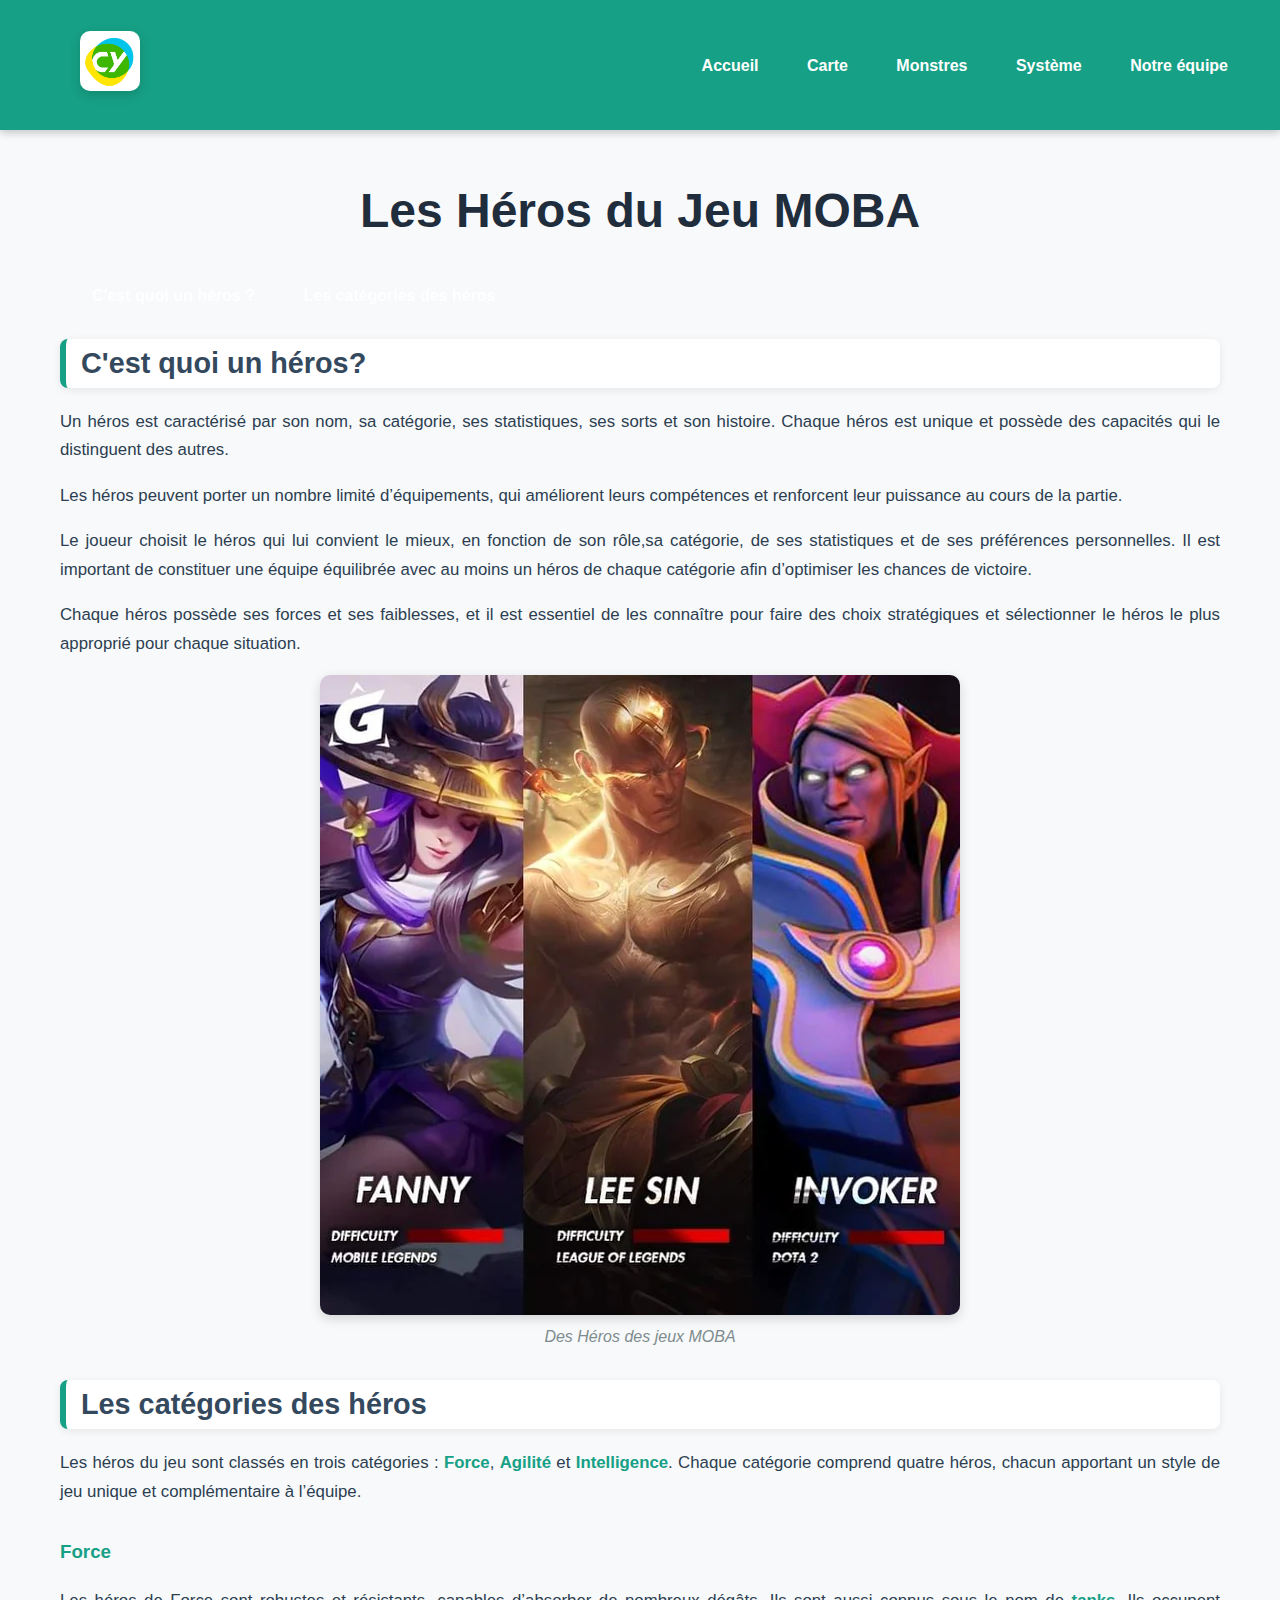
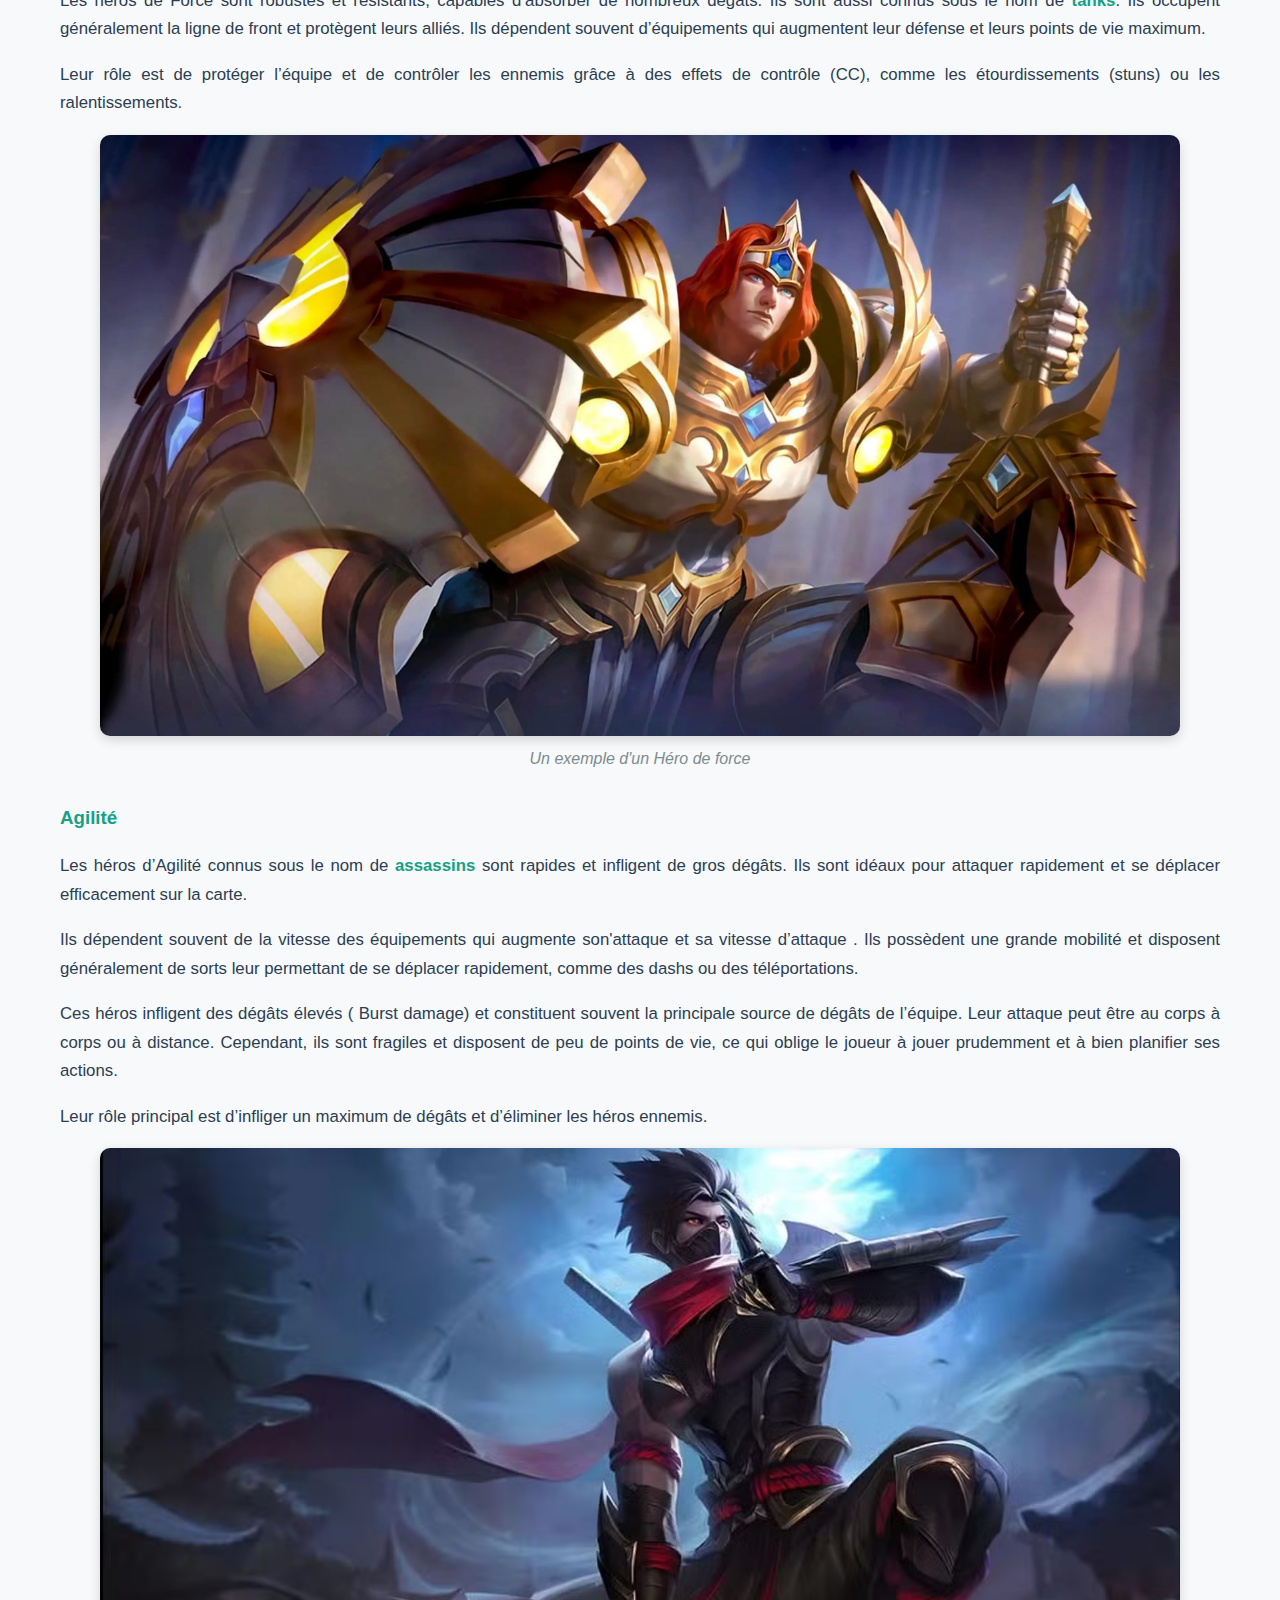
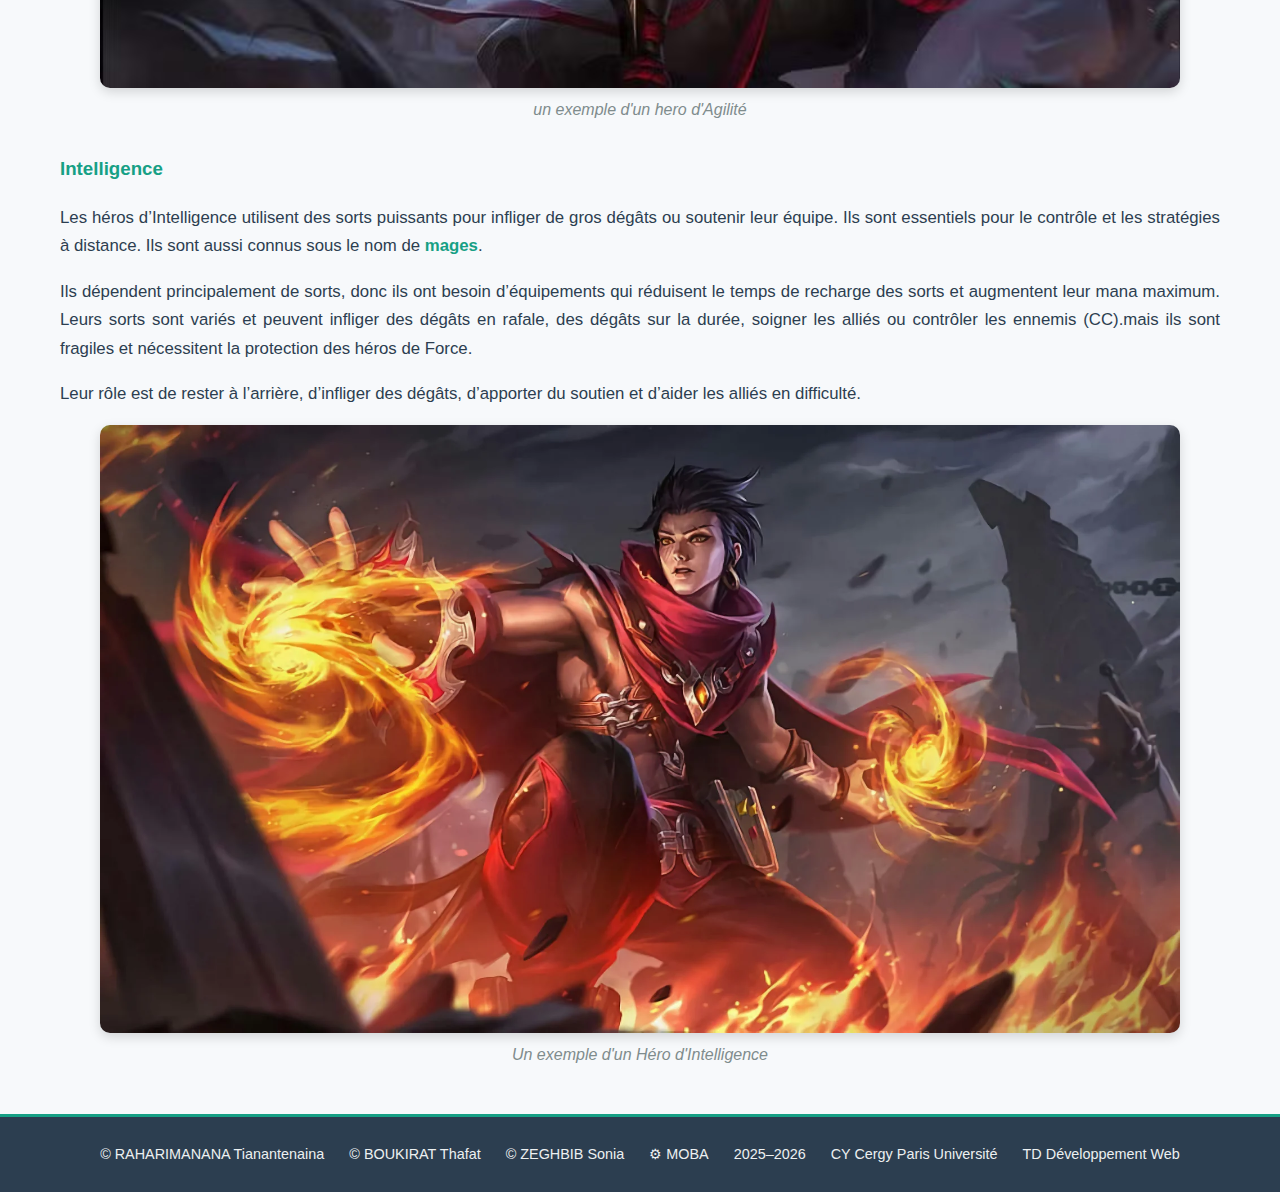
<file: pages/heros.html>
<!DOCTYPE html>
<html lang="fr">
<head>
    <meta charset="UTF-8">
    <meta name="viewport" content="width=device-width, initial-scale=1.0">
    <meta name="description" content="Présentation des héros du jeu MOBA">
    <meta name="author" content="RAHARIMANANA Tianantenaina, BOUKIRAT Thafat, ZEGHBIB Sonia">
    <link rel="icon" href="../images/icon.png">
    <link rel="stylesheet" href="../styles/styles.css">
    <title>Les Héros du Jeu MOBA </title>
</head>
<body>
    <header>
        <div class="navbar">
        <figure>
            <img src="../images/icon.png" alt="icon">
        </figure>

        <nav>
            <ul>
                <li><a href="../index.html">Accueil</a></li>
                <li><a href="carte.html">Carte</a></li>
                 <li><a href="monstres.html">Monstres</a></li>
                 <li><a href="systeme.html">Système</a></li>         
                 <li><a href="equipe.html">Notre équipe</a></li>               
            </ul>
        </nav>
        </div>
        <h1 class="titre"> Les Héros du Jeu MOBA  </h1>
    </header>



    <main>
        <aside>
            <nav>
                <ul>
                    <li><a href="#definition">C'est quoi un héros ?</a></li>
                    <li><a href="#categories">Les catégories des héros</a></li>
                </ul>
            </nav>
        </aside>

        <section>
            <div>
                <h2 id="definition" class="sous-titre"> C'est quoi un héros?</h2>
                    <p>
                        Un héros est caractérisé par son nom, sa catégorie, ses statistiques, ses sorts et son histoire. Chaque héros est unique et possède des capacités qui le distinguent des autres.
                    </p>
                    <p>
                        Les héros peuvent porter un nombre limité d’équipements, qui améliorent leurs compétences et renforcent leur puissance au cours de la partie.
                    </p>
                    <p>
                        Le joueur choisit le héros qui lui convient le mieux, en fonction de son rôle,sa catégorie, de ses statistiques et de ses préférences personnelles.
                        Il est important de constituer une équipe équilibrée avec au moins un héros de chaque catégorie afin d’optimiser les chances de victoire.
                    </p>
                    <p>
                         Chaque héros possède ses forces et ses faiblesses, et il est essentiel de les connaître pour faire des choix stratégiques
                          et sélectionner le héros le plus approprié pour chaque situation.
                    </p>
                    <figure>
                        <img src="../images/mobaHeros.webp" alt="Des Héros des jeux MOBA">
                        <figcaption> Des Héros des jeux MOBA </figcaption>
                    </figure>

            </div>


            <article>
                <h2 id="categories" class="sous-titre">Les catégories des héros</h2>
                    <p> 
                          Les héros du jeu sont classés en trois catégories : <strong>Force</strong>, <strong>Agilité</strong> et <strong>Intelligence</strong>. Chaque catégorie comprend quatre héros, chacun apportant un style de jeu unique et complémentaire à l’équipe.
                    </p>

                     <h3> Force</h3>
                       <p>
                             Les héros de Force sont robustes et résistants, capables d’absorber de nombreux dégâts. 
                             Ils sont aussi connus sous le nom de <strong>tanks</strong>. Ils occupent généralement la ligne de front et protègent leurs alliés.
                             Ils dépendent souvent d’équipements qui augmentent leur défense et leurs points de vie maximum.
                        </p>
                        <p>
                             Leur rôle est de protéger l’équipe et de contrôler les ennemis grâce à des effets de contrôle (CC),
                             comme les étourdissements (stuns) ou les ralentissements.
                        </p>
                        <figure>
                        <img src="../images/tank.webp" alt="Un exemple d'un Héro de force">
                        <figcaption> Un exemple d'un Héro de force </figcaption>
                         </figure>



                    <h3> Agilité</h3>
                         <p>
                             Les héros d’Agilité connus sous le nom de <strong>assassins</strong> sont rapides et infligent de gros dégâts. Ils sont idéaux pour attaquer rapidement 
                             et se déplacer efficacement sur la carte.
                        </p>
                        <p>
                             Ils dépendent souvent de la vitesse des équipements qui augmente son'attaque et sa vitesse d’attaque . 
                             Ils possèdent une grande mobilité et disposent généralement de sorts
                             leur permettant de se déplacer rapidement, comme des dashs ou des téléportations.
                        </p>
                        <p>
                             Ces héros infligent des dégâts élevés ( Burst damage) et constituent souvent la principale source 
                             de dégâts de l’équipe. 
                             Leur attaque peut être au corps à corps ou à distance. Cependant, ils sont fragiles et disposent de peu de points de vie, 
                             ce qui oblige le joueur à jouer prudemment et à bien planifier ses actions.
                        </p>
                         <p> Leur rôle principal est d’infliger un maximum de dégâts et d’éliminer les héros ennemis. </p>
                         <figure>
                            <img src="../images/assassin.avif" alt="un exemple d'un hero d'Agilité">
                            <figcaption> un exemple d'un hero d'Agilité </figcaption>
                        </figure>
                        
                        
                    <h3>Intelligence</h3>
                    <p>
                         Les héros d’Intelligence utilisent des sorts puissants pour infliger de gros dégâts ou soutenir leur équipe. 
                         Ils sont essentiels pour le contrôle et les stratégies à distance. Ils sont aussi connus sous le nom de <strong>mages</strong>.
                    </p>
                    <p>
                         Ils dépendent principalement de sorts, donc ils ont besoin d’équipements qui réduisent le temps de recharge des sorts 
                         et augmentent leur mana maximum. Leurs sorts sont variés et peuvent infliger des dégâts en rafale, des dégâts sur la durée, soigner 
                         les alliés ou contrôler les ennemis (CC).mais ils sont fragiles et nécessitent la protection 
                        des héros de Force.         
                    </p>
                    <p>
                        Leur rôle est de rester à l’arrière, d’infliger des dégâts, d’apporter du soutien et d’aider les alliés en difficulté. 
                    </p>

                        <figure>
                        <img src="../images/mage.webp" alt="Un exemple d'un Héro d'Intelligence">
                        <figcaption> Un exemple d'un Héro d'Intelligence </figcaption>
                        </figure>
            </article>

        </section>
    </main>
    <footer>
        <p>&#169; RAHARIMANANA Tianantenaina</p>
        <p>&#169; BOUKIRAT Thafat</p>
        <p>&#169; ZEGHBIB Sonia</p>
        <p>&#9881; MOBA</p>
        <p> 2025–2026</p>
        <p> CY Cergy Paris Université</p>
        <p>TD Développement Web</p>
    </footer>

</body>
</html>
</file>
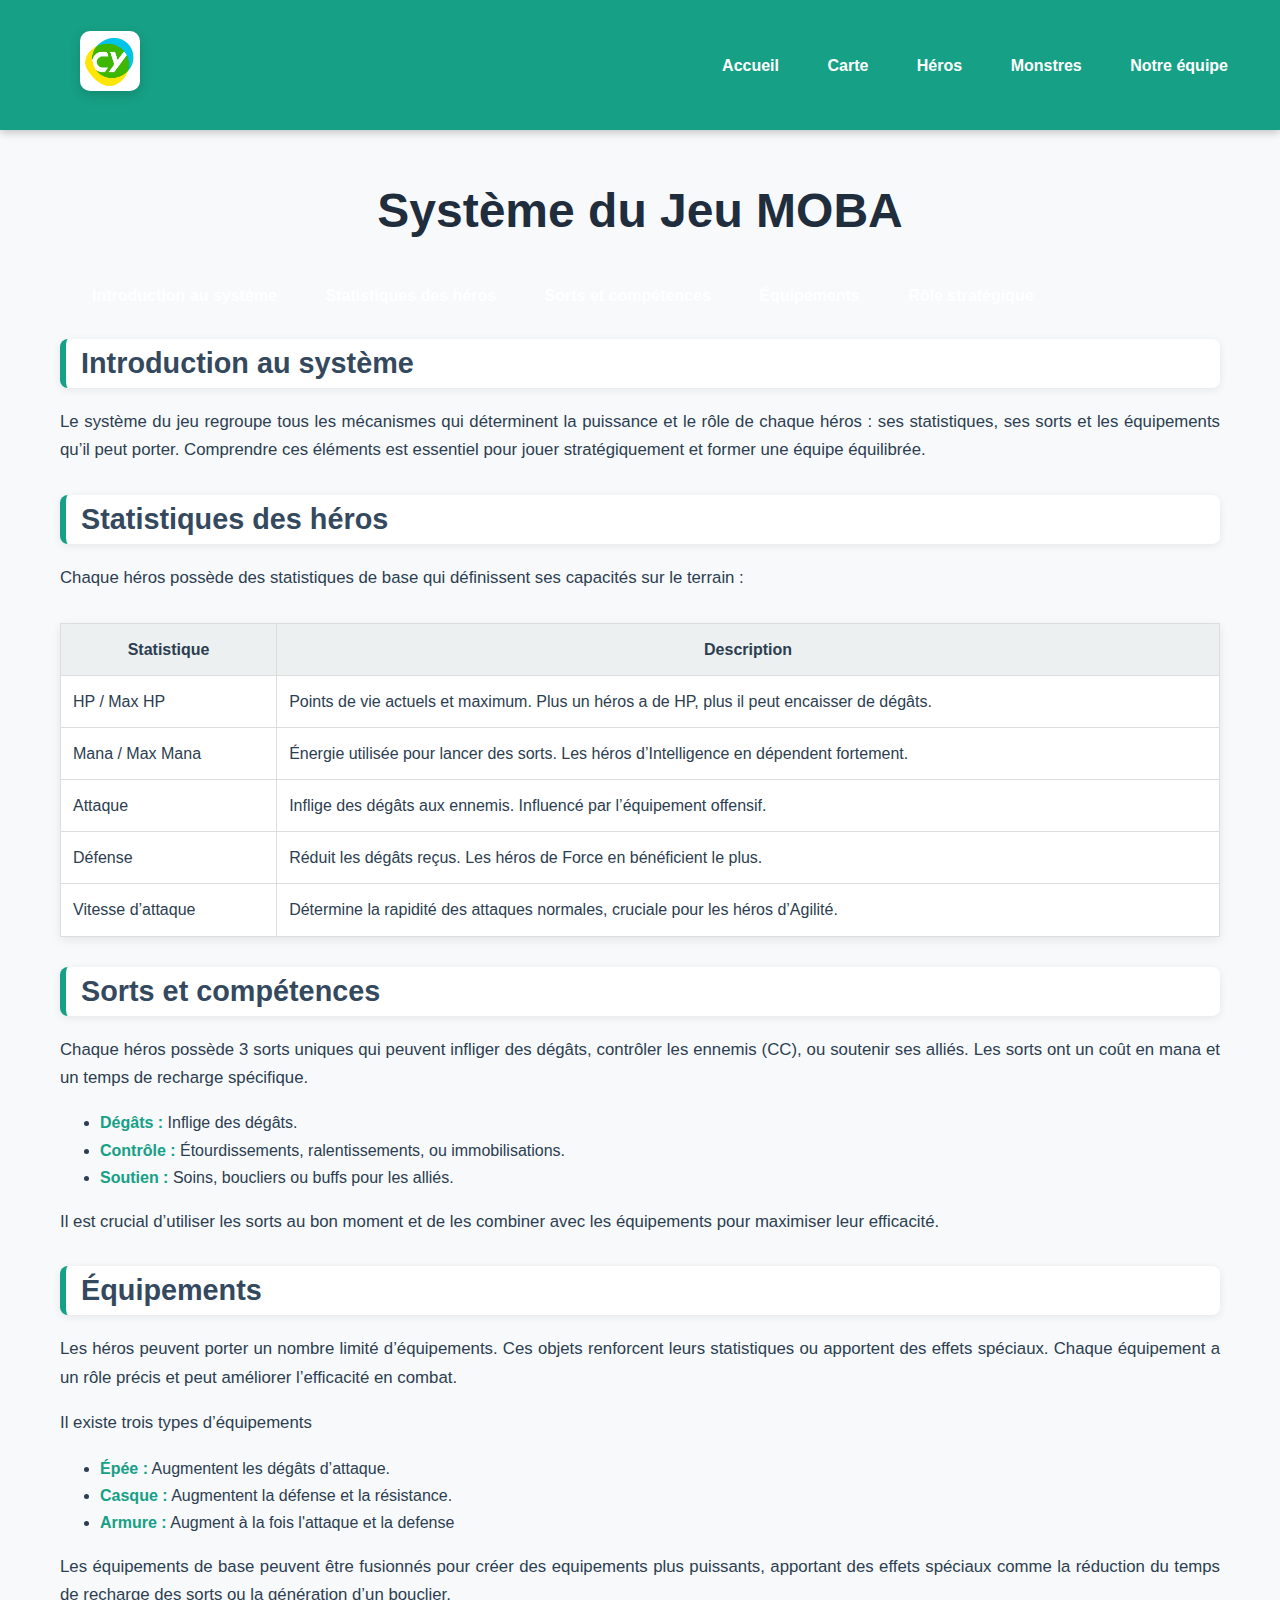
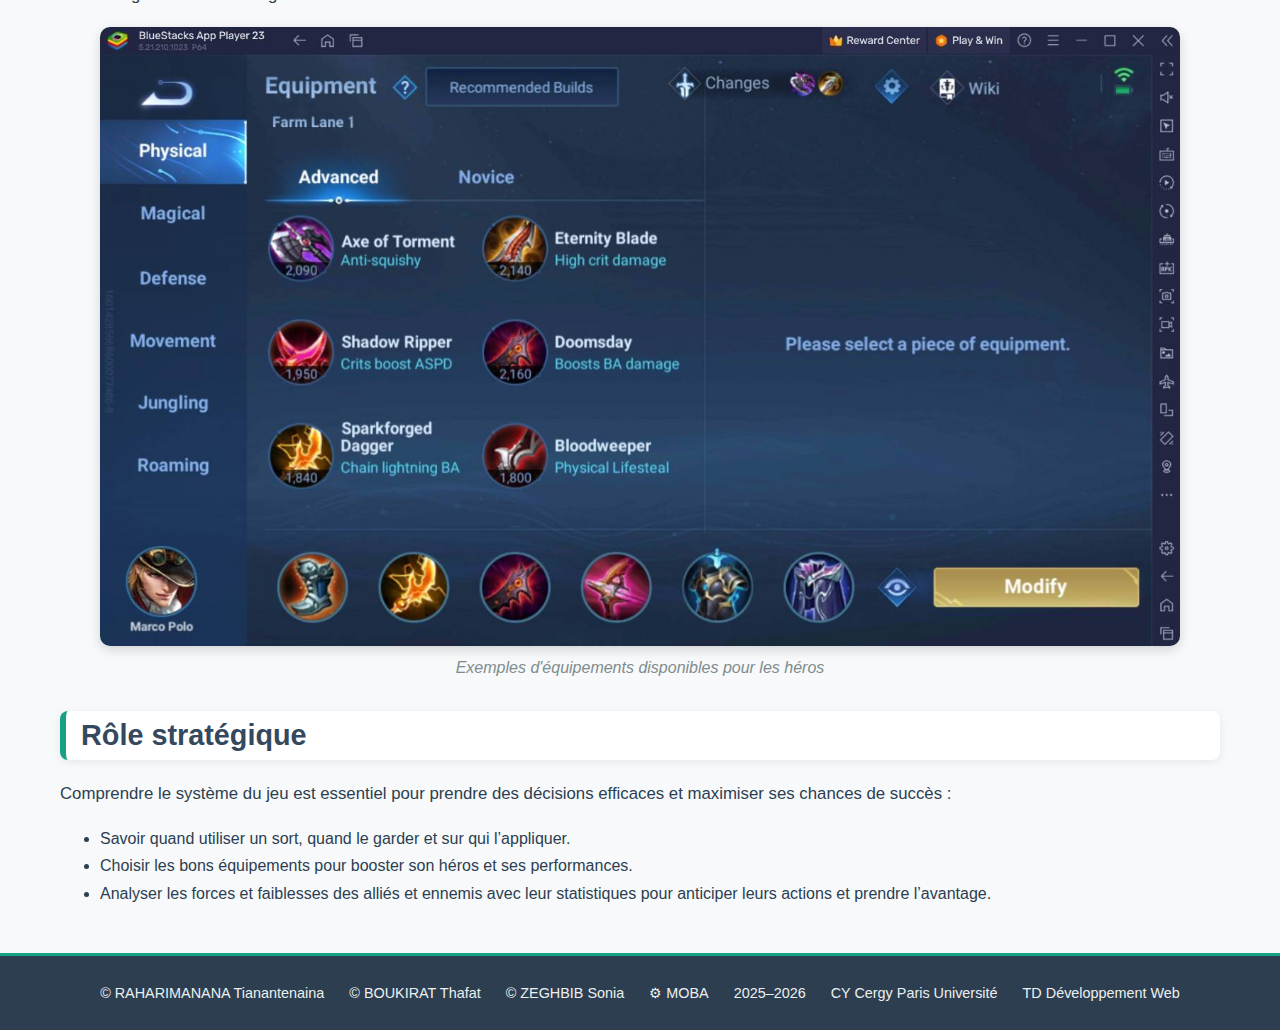
<file: pages/systeme.html>
<!DOCTYPE html>
<html lang="fr">
<head>
    <meta charset="UTF-8">
    <meta name="viewport" content="width=device-width, initial-scale=1.0">
    <meta name="description" content="Présentation des héros du jeu MOBA">
    <meta name="author" content="RAHARIMANANA Tianantenaina, BOUKIRAT Thafat, ZEGHBIB Sonia">
    <link rel="icon" href="../images/icon.png">
    <link rel="stylesheet" href="../styles/styles.css">
    <title>Système du Jeu MOBA </title>
</head>
<body>
    <header>
        <div class="navbar">
        <figure>
            <img src="../images/icon.png" alt="icon">
        </figure>

        <nav>
            <ul>
                <li><a href="../index.html">Accueil</a></li>
                <li><a href="carte.html">Carte</a></li>
                <li><a href="heros.html">Héros</a></li>  
                 <li><a href="monstres.html">Monstres</a></li>      
                 <li><a href="equipe.html">Notre équipe</a></li>               
            </ul>
        </nav>
        </div>
        <h1 class="titre"> Système du Jeu MOBA  </h1>
    </header>



    <main>
        <aside>
            <nav>
                <ul>
                    <li><a href="#systeme">Introduction au système</a></li>
                    <li><a href="#stats">Statistiques des héros</a></li>
                    <li><a href="#competences">Sorts et compétences</a></li>
                    <li><a href="#equipements">Équipements</a></li>
                    <li><a href="#roles">Rôle stratégique</a></li>
                </ul>
            </nav>
        </aside>
        <section>
            <div>
                <h2 id="systeme" class="sous-titre">Introduction au système</h2>
                <p>
                    Le système du jeu regroupe tous les mécanismes qui déterminent la puissance et le rôle de chaque héros : 
                    ses statistiques, ses sorts et les équipements qu’il peut porter. 
                    Comprendre ces éléments est essentiel pour jouer stratégiquement et former une équipe équilibrée.
                </p>
            </div>

            <article>
                <h2 id="stats" class="sous-titre">Statistiques des héros</h2>
                <p>
                    Chaque héros possède des statistiques de base qui définissent ses capacités sur le terrain :
                </p>
                <table>
                    <thead>
                        <tr>
                            <th>Statistique</th>
                            <th>Description</th>
                        </tr>
                    </thead>
                    <tbody>
                        <tr>
                            <td>HP / Max HP</td>
                            <td>Points de vie actuels et maximum. Plus un héros a de HP, plus il peut encaisser de dégâts.</td>
                        </tr>
                        <tr>
                            <td>Mana / Max Mana</td>
                            <td>Énergie utilisée pour lancer des sorts. Les héros d’Intelligence en dépendent fortement.</td>
                        </tr>
                        <tr>
                            <td>Attaque</td>
                            <td>Inflige des dégâts aux ennemis. Influencé par l’équipement offensif.</td>
                        </tr>
                        <tr>
                            <td>Défense</td>
                            <td>Réduit les dégâts reçus. Les héros de Force en bénéficient le plus.</td>
                        </tr>
                        <tr>
                            <td>Vitesse d’attaque</td>
                            <td>Détermine la rapidité des attaques normales, cruciale pour les héros d’Agilité.</td>
                        </tr>
                    </tbody>
                </table>
            </article>

            <article>
                <h2 id="competences" class="sous-titre">Sorts et compétences</h2>
                <p>
                    Chaque héros possède 3 sorts uniques qui peuvent infliger des dégâts, contrôler les ennemis (CC), 
                    ou soutenir ses alliés. Les sorts ont un coût en mana et un temps de recharge spécifique.
                </p>
                <ul>
                    <li><strong>Dégâts :</strong> Inflige des dégâts.</li>
                    <li><strong>Contrôle :</strong> Étourdissements, ralentissements, ou immobilisations.</li>
                    <li><strong>Soutien :</strong> Soins, boucliers ou buffs pour les alliés.</li>
                </ul>
                <p>
                    Il est crucial d’utiliser les sorts au bon moment et de les combiner avec les équipements pour maximiser leur efficacité.
                </p>
            </article>

            <article>
                <h2 id="equipements" class="sous-titre">Équipements</h2>
                <p>
                    Les héros peuvent porter un nombre limité d’équipements. Ces objets renforcent leurs statistiques ou apportent des effets spéciaux. 
                    Chaque équipement a un rôle précis et peut améliorer l’efficacité en combat.
                </p>
                <p> Il existe trois types d’équipements</p>
                <ul>
                    <li><strong>Épée :</strong> Augmentent les dégâts d’attaque.</li>
                    <li><strong>Casque :</strong> Augmentent la défense et la résistance.</li>
                    <li><strong>Armure :</strong> Augment à la fois l'attaque et la defense</li>
                </ul>
                <p>
                    Les équipements de base peuvent être fusionnés pour créer des equipements plus puissants, apportant des effets spéciaux comme la réduction du temps de recharge des sorts ou la génération d’un bouclier.
                </p>
                <figure>
                    <img src="../images/equipements.jpg" alt="Exemples d'équipements">
                    <figcaption>Exemples d'équipements disponibles pour les héros</figcaption>
                </figure>
            </article>

            <article>
                <h2 id="roles" class="sous-titre">Rôle stratégique</h2>
                <p>
                     Comprendre le système du jeu est essentiel pour prendre des décisions efficaces et maximiser ses chances de succès :
                </p>
                <ul>
                    <li>Savoir quand utiliser un sort, quand le garder et sur qui l’appliquer.</li>
                    <li>Choisir les bons équipements pour booster son héros et ses performances.</li>
                    <li>Analyser les forces et faiblesses des alliés et ennemis avec leur statistiques pour anticiper leurs actions et prendre l’avantage.</li>
                </ul>
            </article>
        </section>
    </main>
    <footer>
        <p>&#169; RAHARIMANANA Tianantenaina</p>
        <p>&#169; BOUKIRAT Thafat</p>
        <p>&#169; ZEGHBIB Sonia</p>
        <p>&#9881; MOBA</p>
        <p> 2025–2026</p>
        <p> CY Cergy Paris Université</p>
        <p>TD Développement Web</p>
    </footer>

</body>
</html>
</file>
<file: styles/styles.css>
body {
    font-family: 'Segoe UI', Tahoma, Geneva, Verdana, sans-serif;
    margin: 0;
    line-height: 1.7;
    background: #f7f9fb;
    color: #2c3e50;
}

img {
    max-width: 100%;
    height: auto;
    border-radius: 10px;
    box-shadow: 0px 4px 12px rgba(0,0,0,0.15);
}

.navbar {
    display: flex;
    align-items: center;
    padding: 15px 40px;
    background: #16a085;
    box-shadow: 0 3px 8px rgba(0,0,0,0.2);
}

.navbar figure img {
    width: 60px;
}

nav a{
    color: #ffffff;
}
nav a:visited{
    color: #ffffff;
}

nav {
    margin-left: auto;
}

nav ul {
    list-style: none;
    margin: 0;
    padding: 0;
}

nav ul li {
    display: inline-block;
    margin-left: 20px;
}

nav ul li a {
    text-decoration: none;
    color: #ffffff;
    font-weight: bold;
    padding: 8px 12px;
    border-radius: 8px;
    transition: 0.3s;
}

nav ul li a:hover {
    background: rgba(255,255,255,0.2);
}

.titre {
    font-size: 3em;
    text-align: center;
    color: #1f2d3d;
    margin: 40px 0 0 0;
    font-weight: 800;
}


.sous-titre {
    font-size: 1.8em;
    color: #34495e;
    border-left: 6px solid #16a085;
    padding-left: 15px;
    margin: 30px 0 20px 0;
    background-color: #ffffff;
    border-radius: 8px;
    box-shadow: 0 2px 8px rgba(0,0,0,0.08);
}

section h3 {
    color: #16a085;
    margin-top: 30px;
}

p {
    text-align: justify;
    font-size: 1.05em;
}

strong {
    color: #16a085;
}
a {
    color: #16a085;
    font-weight: 600;
    text-decoration: none;
    transition: color 0.3s ease, padding-left 0.3s ease;
}

a:hover {
    color: #0e6655;
    padding-left: 6px;
}

a:visited {
    color: #1abc9c;
}

ol {
    margin-left: 30px;
    padding-left: 20px;
}

ol li {
    margin-bottom: 30px;
    padding-left: 15px;
    border-left: 3px solid #16a085;
}

ol li h4 {
    margin-bottom: 8px;
    color: #2c3e50;
    font-size: 1.15em;
    font-weight: 700;
}
ol li p {
    margin: 6px 0;
    font-size: 1em;
}

main {
    padding: 30px 60px;
}

table {
    width: 100%;
    border-collapse: collapse;
    margin: 30px 0;
    background: #ffffff;
    box-shadow: 0 3px 10px rgba(0,0,0,0.08);
}

th, td {
    padding: 12px;
    border: 1px solid #dddddd;
}

thead {
    background: #ecf0f1;
}

figure {
    text-align: center;
}

figcaption {
    font-style: italic;
    color: #7f8c8d;
}

footer {
    display: flex;
    flex-wrap: wrap;
    justify-content: center;
    gap: 25px;
    background: #2c3e50;
    color: #ecf0f1;
    padding: 25px 20px;
    border-top: 3px solid #16a085;
}

footer p {
    margin: 0;
    font-size: 0.9em;
    white-space: nowrap;
}
</file>
